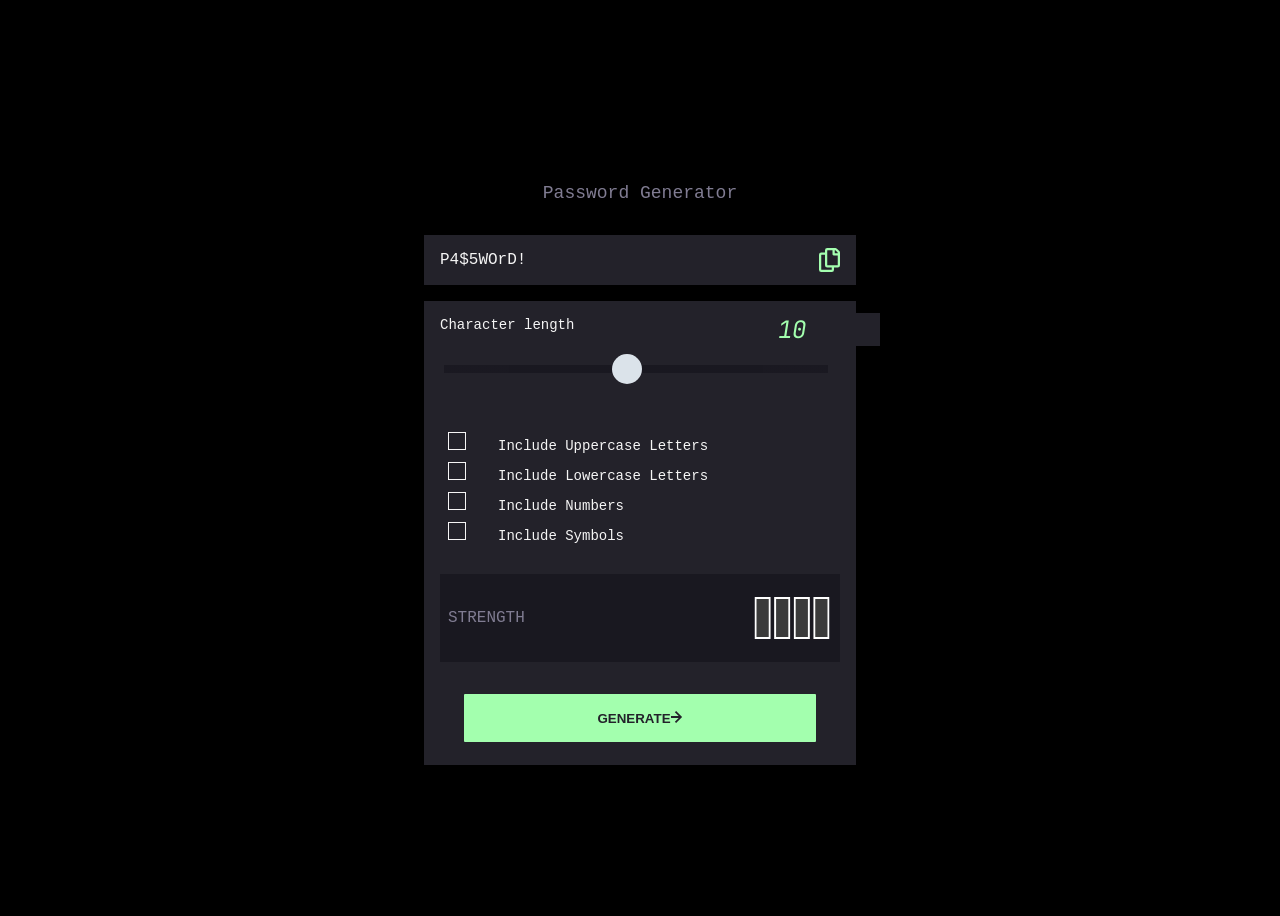
<file: index.html>
<!DOCTYPE html>
<html lang="en">
<head>
  <meta charset="UTF-8">
  <meta name="viewport" content="width=device-width, initial-scale=1.0">
  <link rel="stylesheet" href="style.css">
   <script  defer src="script.js"></script>
  <title>Frontend Mentor | Password generator app</title>
</head>
<body>
<main>
   
   <article>
      <div class="app_title">Password Generator</div>
   </article>

   <article>

          <div class="password_window">
            <p id="passwordDisplay">P4$5WOrD!</p>
            <img class="password_copy" src="assets/images/icons/icon-copy.svg"></img>
          </div>

    
  </article>

  <article>
  <div class="maincontainer">

   
        <form id="passwordGeneratorForm" class="form">
          <div class="character_length">
          <label for="">Character length</label>
              <input id="character_length_range" type="range" min="1" max="20" value="10"></input>
              <input id="character_length_number" type="number" min="1"max="20" value="10"></input>
          </div>
 

        <div class="list">
          <ul>
            <li><label for="includeUppercase" class="list_point"> <input type="checkbox" id="includeUppercase"><span class="checkmark checked-upper"></span>Include Uppercase Letters</label></li>
            <li>  <label for="includeLowercase"class="list_point"><input  type="checkbox" id="includeLowercase"><span class="checkmark checked-lower"></span>Include Lowercase Letters</label></li>
            <li> <label for="includeNumbers"class="list_point"><input  type="checkbox" id="includeNumbers"><span class="checkmark checked-number"></span>Include Numbers</label></li>
            <li> <label for="includeSymbols" class="list_point"><input  type="checkbox" id="includeSymbols"><span class="checkmark checked-symbol"></span>Include Symbols</label></li>
          </ul>
        </div>
    
  
          <div class="password_strength">
              <p class="password_strength_title">STRENGTH</p>
              <p class="password_strength_solution"></p>
              <img class="password_strength__symbol" src="assets/images/icons password strength ()/5.png">
          </div>
       
    

  
          <div class="window_down">
          <button class="window_down_btn" type="submit">GENERATE<img src="assets/images/icons/icon-arrow-right.svg"></button>
            
          </div>  
       </form>
          
  </div>
   </article>
  </main>
  

</body>
</html>
</file>
<file: style.css>
:root{
/*GREYS*/
--Grey-950: hsl(255, 22%, 4%);
--Grey-900: hsl(248, 17%, 9%);
--Grey-850: hsl(248, 15%, 11%);
--Grey-800: hsl(248, 10%, 15%);
--Grey-700: hsl(248, 5%, 34%);
--Grey-600: hsl(251, 9%, 53%);
--Grey-200: hsl(252, 11%, 91%);

/*OTHER COLORS*/
--Green-200: hsl(127, 100%, 82%);
--Yellow-300: hsl(42, 91%, 68%);
--Orange-400: hsl(13, 95%, 66%);
--Red-500: hsl(0, 91%, 63%);
}

@font-face {
  font-family: JetBrains Mono;
  src: url(assets/fonts/JetBrainsMono-Italic-VariableFont_wght.ttf);
}

html, body {
    font-family:"Space mono", monospace;
    display:flex;
    flex-direction: column;
    justify-content: center;
    align-items: center;
    min-height:100vh;
    background-color:black;
    color:whitesmoke;
}
.maincontainer{
  background-color: var(--Grey-800);  
  display: flex;
  flex-direction:column;
  max-height: 100vh;
  padding:1rem;
  width:25rem;
  height:27rem;
}

.app_title{
  display:flex;
  justify-content: center;
  align-items: center;
  color:var(--Grey-600);
  font-size: 18px;
  margin:2rem;
}

.password_window{
  background-color: var(--Grey-800);
  display:flex;
  justify-content:space-between;
  align-items: center;
  padding:0rem 1rem;
  margin-bottom: 1rem;
}

.password_content{
  font-size: 24px;
}

.character_length{
  padding:0rem 0.5rem 0rem 0rem ;
  font-size: 14px;
}

li{
  padding-top:0.5rem;
  padding-left: 1rem;
}

input[type=number]{
  background-color:var(--Grey-800);
  color:var(--Green-200);
  border:none;
  font-family: JetBrains Mono;
  font-size: 24px;
  position:relative;
  left:21rem;
  bottom: 4rem;

}
#character_length_range{
-webkit-appearance: none;
border:none;
outline:none;
margin: 2rem 0.25rem 0rem 0.25rem;
background: linear-gradient(90deg, hsl(248, 15%, 11%) 60%, hsl(248, 15%, 11%) 60%);
height:0.5rem;
width:24rem;
opacity:0.9;
-webkit-transition: 2s;
padding:0rem;
}

#character_length_range::-webkit-slider-thumb{
-webkit-appearence:none;
appearance:none;
width:30px;
height:30px;
border-radius: 50%;
background-color: aliceblue;
cursor: pointer;
}

#character_length_range::-webkit-slider-thumb:hover{
  background-color: var(--Grey-850);
  border: 1px solid var(--Green-200)
}

.list{
  padding:0rem 0rem 1rem 0rem;
}

ul{
list-style: none;
text-align: left;
padding:0rem;
font-size: 14px;
}

.list_point input{
  display:none;
}

li{
  margin-left:1.5rem;
}

.list_point span{
  height: 1rem;
  width: 1rem;
  border: 1.5px solid whitesmoke;
  display: inline-block;
  position: relative;
  right:2rem;
}

.list_point input:checked ~ .checkmark {
  background-color:var(--Green-200);
  border: 1.5px solid var(--Green-200)
}

.checkmark:after {
  content: "";
  position: absolute;
  display: none;
}
.list_point input:checked ~ .checkmark:after {
  display: block;
}

.list_point .checkmark:after {
  left:5px;
  top:0px;
  width: 5px;
  height: 10px;
  border: 1.5px solid var(--Grey-800);
  border-width: 0 3px 3px 0;
  -webkit-transform: rotate(45deg);
  -ms-transform: rotate(45deg);
  transform: rotate(45deg);
}

.window_down{
  display:flex;
  align-items: center;
  justify-content: center;
  padding:1rem;
}

.window_down_btn{
    background-color:var(--Green-200);
    border: none;
    color:var(--Grey-800);
    margin-top:1rem;
    border-radius: 1px;
    font-weight: 600;
    min-height:3rem;
    min-width: 22rem;}

.window_down_btn:hover{
  background-color: var(--Grey-850);
  border: 2px solid var(--Green-200);
  color: var(--Green-200);
  cursor: pointer;
}
.password_strength_title{
  color:var(--Grey-600);
}
.password_strength{
  display:flex;
  justify-content: space-between;
  align-items: center;
  background-color: var(--Grey-800);
  background-color: var(--Grey-850);
  padding: 0.25rem 0.5rem;
}


.password_copy{
  cursor: pointer;
}

.password_strength__symbol{
  position:reative;
  right:1rem;
}
</file>
